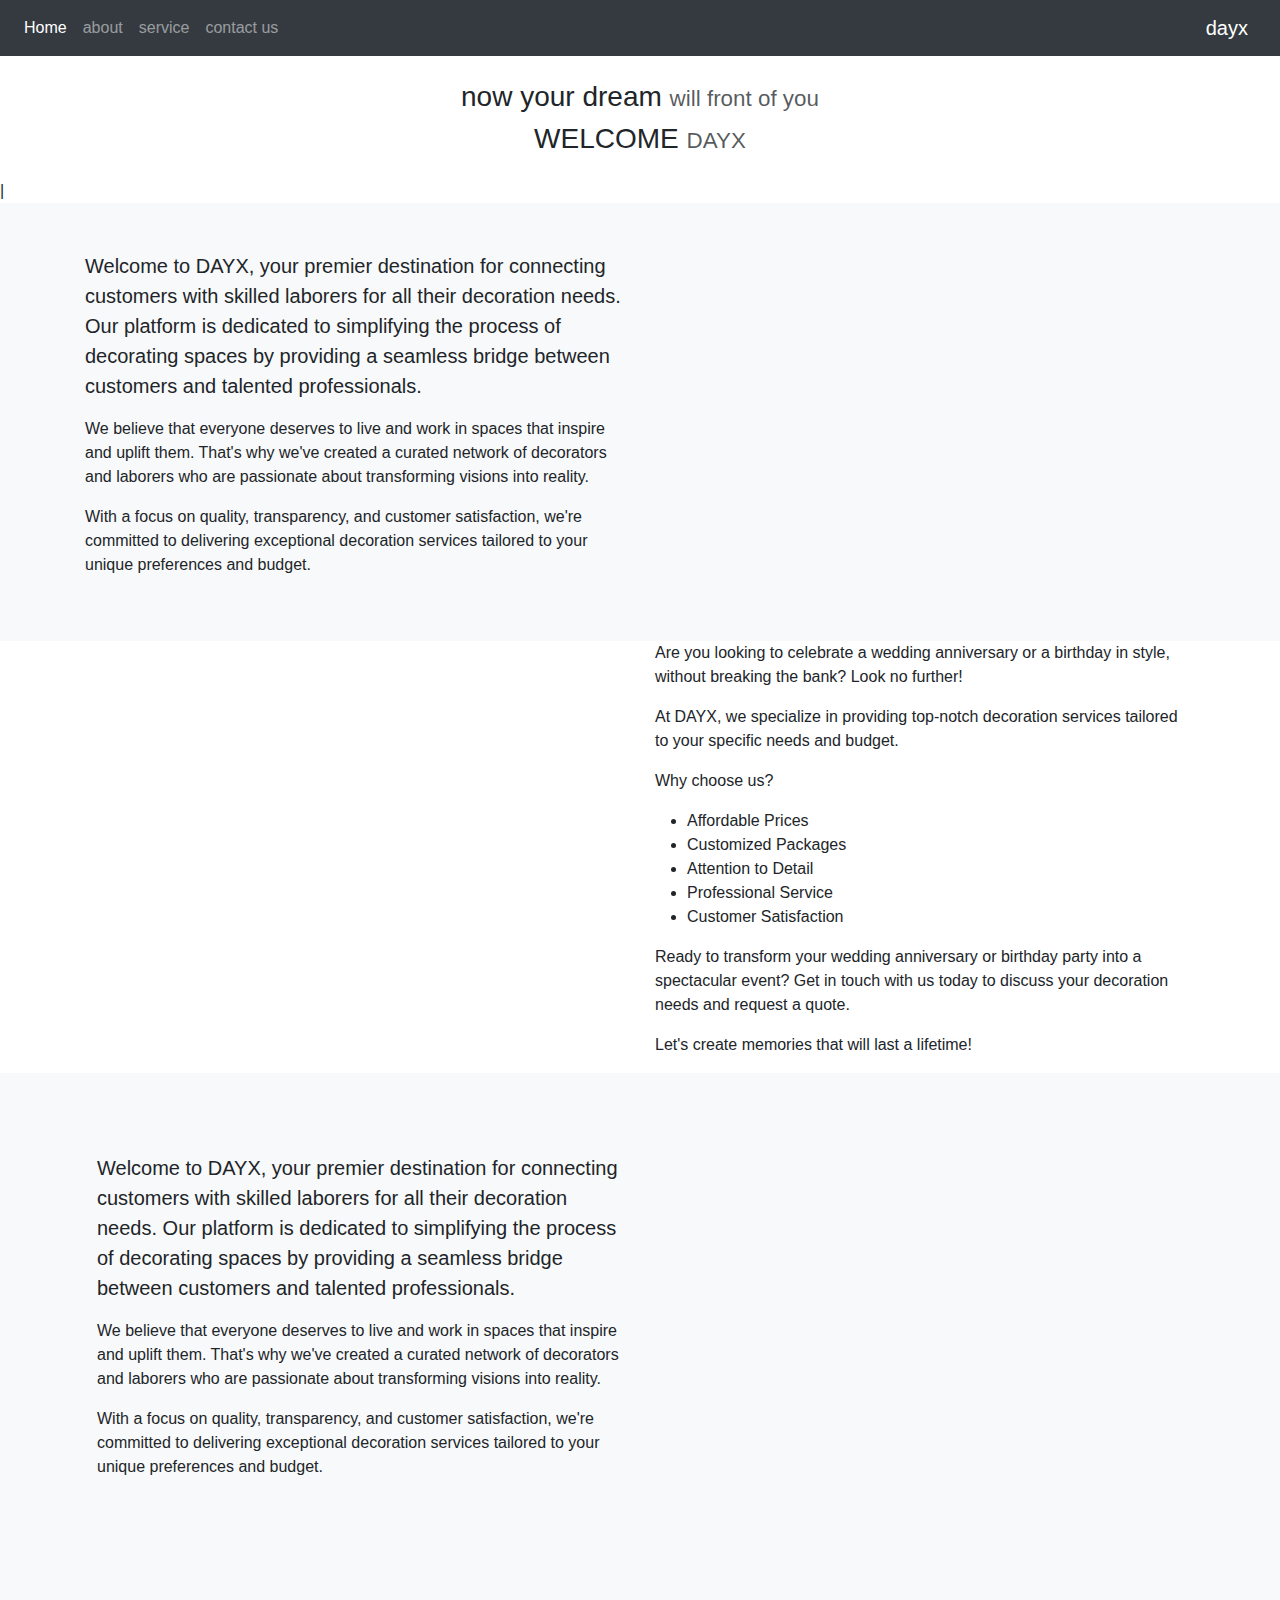
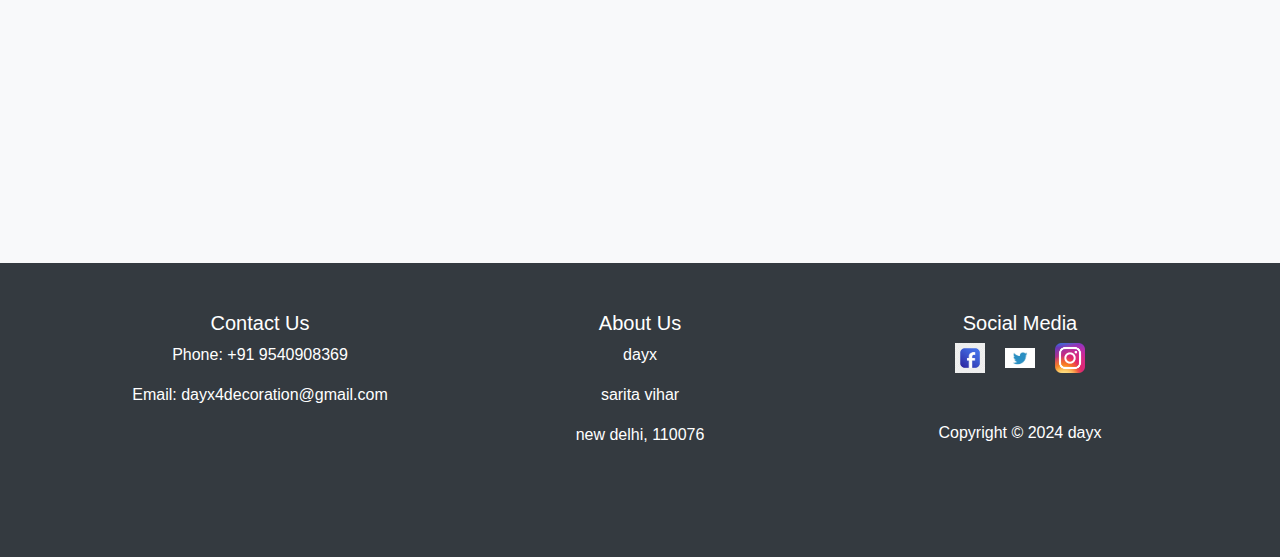
<file: about.html>
<!DOCTYPE html>
<html lang="en">
<head>
    <meta charset="UTF-8">
    <meta name="viewport" content="width=device-width, initial-scale=1.0">
    <title>Document</title>
    <link href="https://cdn.jsdelivr.net/npm/bootstrap@5.3.3/dist/css/bootstrap.min.css" rel="stylesheet" integrity="sha384-QWTKZyjpPEjISv5WaRU9OFeRpok6YctnYmDr5pNlyT2bRjXh0JMhjY6hW+ALEwIH" crossorigin="anonymous">
    <link href="https://maxcdn.bootstrapcdn.com/bootstrap/4.5.2/css/bootstrap.min.css" rel="stylesheet">
    <!-- <link rel="stylesheet" href="style.css"> -->
</head>
<body>
    <nav class="navbar navbar-expand-lg navbar-dark bg-dark">
          
          <button class="navbar-toggler" type="button" data-bs-toggle="collapse" data-bs-target="#navbarSupportedContent" aria-controls="navbarSupportedContent" aria-expanded="false" aria-label="Toggle navigation">
            <span class="navbar-toggler-icon"></span>
          </button>
          <div class="collapse navbar-collapse" id="navbarSupportedContent">
            <ul class="navbar-nav me-auto mb-2 mb-lg-0">
              <li class="nav-item">
                <a class="nav-link active" aria-current="page" href="index.html">Home</a>
              </li>
              <li class="nav-item">
                <a class="nav-link" href="about.html">about</a>
              </li>
              <li class="nav-item">
                <a class="nav-link" href="service.html">service</a>
              </li>
              <li class="nav-item">
                <a class="nav-link" href="#">contact us</a>
              </li>
            </ul>
            <a class="navbar-brand" href="#">dayx</a>
          </div>
        </div>
    </nav>
    


      <!-- <div class="wrapper">
        <div class="static-txt"> start with us</div>
        <ul class="dynamic-txts">
          <li><span>party decoration</span></li>
          <li><span>wedding decoration</span></li>
          <li><span>anniversary decoration</span></li>
          <li><span>birthday decoration</span></li>

        </ul>
      <!-- </div> -->
      <div class="text-center my-4">
        <h3>
          now your dream 
          <small class="text-body-secondary" > will front of you</small>
        </h3>
        <h3>
            WELCOME
            <small class="text-body-secondary" >DAYX</small>
          </h3>

      </div>


      <span class="text-purple-700 dark:text-purple-600"></span>
      <span class="typed-cursor typed-cursor--blink" aria-hidden="true">|</span> 

      <!-- ---------------------------------------------------------------------1st coloumn -->
      <!-- <div class="row g-0 bg-body-secondary position-relative">
        <div class="col-md-6 mb-md-0 p-md-4">
          <img src="..." class="w-100" alt="...">
        </div>
        <div class="col-md-6 p-4 ps-md-0">
          <h5 class="mt-0">Columns with stretched link</h5>
          <p>Another instance of placeholder content for this other custom component. It is intended to mimic what some real-world content would look like, and we're using it here to give the component a bit of body and size.</p>
        </div>
      </div> -->
      <section id="about" class="bg-light py-5">
        <div class="container">
          <div class="row">
            <div class="col-lg-6">
            
              <p class="lead">Welcome to DAYX, your premier destination for connecting customers with skilled laborers for all their decoration needs. Our platform is dedicated to simplifying the process of decorating spaces by providing a seamless bridge between customers and talented professionals.</p>
              <p>We believe that everyone deserves to live and work in spaces that inspire and uplift them. That's why we've created a curated network of decorators and laborers who are passionate about transforming visions into reality.</p>
              <p>With a focus on quality, transparency, and customer satisfaction, we're committed to delivering exceptional decoration services tailored to your unique preferences and budget.</p>
            </div>
            <div class="col-lg-6">
              <div class="embed-responsive embed-responsive-16by9">
               
              </div>
            </div>
          </div>
        </div>
      </section>

      <div class="container">
        <div class="row">
          <div class="col-lg-6 offset-lg-6">
           
            <p class="text-left">Are you looking to celebrate a wedding anniversary or a birthday in style, without breaking the bank? Look no further!</p>
            <p class="text-left">At DAYX, we specialize in providing top-notch decoration services tailored to your specific needs and budget.</p>
            <p class="text-left">Why choose us?</p>
            <ul class="text-left">
              <li>Affordable Prices</li>
              <li>Customized Packages</li>
              <li>Attention to Detail</li>
              <li>Professional Service</li>
              <li>Customer Satisfaction</li>
            </ul>
            <p class="text-left">Ready to transform your wedding anniversary or birthday party into a spectacular event? Get in touch with us today to discuss your decoration needs and request a quote.</p>
            <p class="text-left">Let's create memories that will last a lifetime!</p>
          </div>
        </div>
      </div>


      <section id="about" class="bg-light py-3">
        <div class="container">
          <div class="row">
            <div class="col-lg-100">
             
              <p class="lead"><section id="about" class="bg-light py-5">
                <div class="container">
                  <div class="row">
                    <div class="col-lg-6">
                      <p class="lead">Welcome to DAYX, your premier destination for connecting customers with skilled laborers for all their decoration needs. Our platform is dedicated to simplifying the process of decorating spaces by providing a seamless bridge between customers and talented professionals.</p>
                      <p>We believe that everyone deserves to live and work in spaces that inspire and uplift them. That's why we've created a curated network of decorators and laborers who are passionate about transforming visions into reality.</p>
                      <p>With a focus on quality, transparency, and customer satisfaction, we're committed to delivering exceptional decoration services tailored to your unique preferences and budget.</p>
                    </div>
                    <div class="col-lg-6">
                      <div class="embed-responsive embed-responsive-16by9">
                        <!-- You can add a video or image slider here to showcase your work or team -->
                      
                      </div>
                    </div>
                  </div>
                </div>
              </section>
            </div>
            <div class="col-lg-6">
              <div class="embed-responsive embed-responsive-16by9">
                <!-- You can add a video or image slider here to showcase your work or team -->
                <!-- Example: -->
                <!-- <iframe class="embed-responsive-item" src="https://www.youtube.com/embed/VIDEO_ID" allowfullscreen></iframe> -->
              </div>
            </div>
          </div>
        </div>
      </section>
      <!-- <footer class="bg-dark text-white text-center py-5">
        <div class="container">
        
          <p>Copyright &copy; 2024 dayx</p>
        </div>
        
      </footer> -->
      <!-- <footer class="bg-dark text-white text-center py-5">
        <div class="container">
          <div class="row">
            <div class="col-md-4">
              <h5>Contact Us</h5>
              <p>Phone: +91 9540908369</p>
              <p>Email: <EMAIL>dayx4decoration@gmail.com</p>
            </div>
            <div class="col-md-4">
              <h5>About Us</h5>
              <p>dayx</p>
              <p>sarita vihar</p>
              <p>new delhi, 110076</p>
            </div>
            <div class="col-md-4">
              <h5>Social Media</h5>
              <a class="btn btn-primary btn-sm" href="https://www.facebook.com" role="button">
                <i class="fab fa-facebook-f"></i>
              </a>
              <a class="btn btn-primary btn-sm" href="https://www.twitter.com" role="button">
                <i class="fab fa-twitter"></i>
              </a>
              <a class="btn btn-primary btn-sm" href="https://www.instagram.com" role="button">
                <i class="fab fa-instagram"></i>
                
              </a>
            </div>
          </div>
          \

          
        </div>
      </footer> -->
      <footer class="bg-dark text-white text-center py-5">
        <div class="container">
          <div class="row">
            <div class="col-md-4">
              <h5>Contact Us</h5>
              <p>Phone: +91 9540908369</p>
              <p>Email: <EMAIL>dayx4decoration@gmail.com
              </p>
            </div>
            <div class="col-md-4">
              <h5>About Us</h5>
              <p>dayx</p>
              <p>sarita vihar</p>
              <p>new delhi, 110076</p>
            </div>
            <div class="col-md-4">
              <h5>Social Media</h5>
              <a class="primary btn-sm" href="https://www.facebook.com" role="button">
                <img src="facebook.avif" alt="Facebook" width="30">
              </a>
              <a class="primary btn-sm" href="https://www.twitter.com" role="button">
                <img src="twitter.webp" alt="Twitter" width="30">
              </a>
              <a class="primary btn-sm" href="https://www.instagram.com/dayx4decuration/" role="button">
                <img src="Instagram.png" alt="Instagram" width="30">
              </a>
               <footer class="bg-dark text-white text-center py-5">
        <div class="container">
        
          <p>Copyright &copy; 2024 dayx</p>
        </div>
        
      </footer>
            </div>
          </div>
        </div>
      </footer>
    </div>
    

      <script src="https://cdn.jsdelivr.net/npm/bootstrap@5.3.3/dist/js/bootstrap.bundle.min.js" integrity="sha384-YvpcrYf0tY3lHB60NNkmXc5s9fDVZLESaAA55NDzOxhy9GkcIdslK1eN7N6jIeHz" crossorigin="anonymous"></script>
      <script src="https://ajax.googleapis.com/ajax/libs/jquery/3.5.1/jquery.min.js"></script>
  <script src="https://cdnjs.cloudflare.com/ajax/libs/popper.js/1.16.0/umd/popper.min.js"></script>
  <script src="https://maxcdn.bootstrapcdn.com/bootstrap/4.5.2/js/bootstrap.min.js"></script>
</body>

</html>
</file>
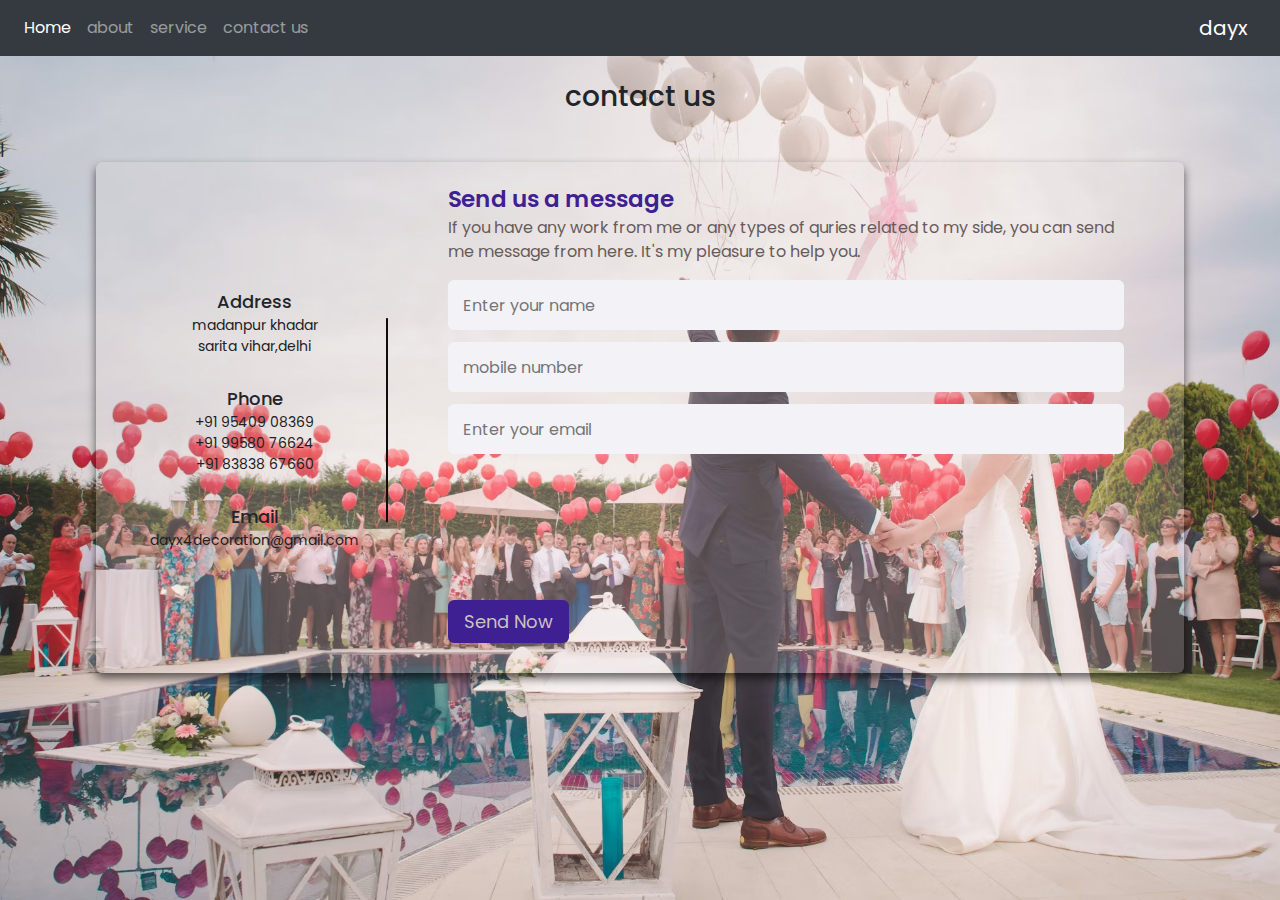
<file: contect.html>
<!DOCTYPE html>
<html lang="en">
<head>
    <meta charset="UTF-8">
    <meta name="viewport" content="width=device-width, initial-scale=1.0">
    <title>Document</title>
    <link href="https://cdn.jsdelivr.net/npm/bootstrap@5.3.3/dist/css/bootstrap.min.css" rel="stylesheet" integrity="sha384-QWTKZyjpPEjISv5WaRU9OFeRpok6YctnYmDr5pNlyT2bRjXh0JMhjY6hW+ALEwIH" crossorigin="anonymous">
    <link href="https://maxcdn.bootstrapcdn.com/bootstrap/4.5.2/css/bootstrap.min.css" rel="stylesheet">
    <link rel="stylesheet" href="contect.css">
</head>
<body>
    <nav class="navbar navbar-expand-lg navbar-dark bg-dark">
          
          <button class="navbar-toggler" type="button" data-bs-toggle="collapse" data-bs-target="#navbarSupportedContent" aria-controls="navbarSupportedContent" aria-expanded="false" aria-label="Toggle navigation">
            <span class="navbar-toggler-icon"></span>
          </button>
          <div class="collapse navbar-collapse" id="navbarSupportedContent">
            <ul class="navbar-nav me-auto mb-2 mb-lg-0">
              <li class="nav-item">
                <a class="nav-link active" aria-current="page" href="index.html">Home</a>
              </li>
              <li class="nav-item">
                <a class="nav-link" href="about.html">about</a>
              </li>
              <li class="nav-item">
                <a class="nav-link" href="service.html">service</a>
              </li>
              <li class="nav-item">
                <a class="nav-link" href="contect.html">contact us</a>
              </li>
            </ul>
            <a class="navbar-brand" href="#">dayx</a>
          </div>
        </div>
    </nav>
    


      <!-- <div class="wrapper">
        <div class="static-txt"> start with us</div>
        <ul class="dynamic-txts">
          <li><span>party decoration</span></li>
          <li><span>wedding decoration</span></li>
          <li><span>anniversary decoration</span></li>
          <li><span>birthday decoration</span></li>

        </ul>
      <!-- </div> -->
      <div class="text-center my-4">
        <h3>
            contact us
            <small class="text-body-secondary" ></small>
          </h3>
      </div>


      <span class="text-purple-700 dark:text-purple-600"></span>
      <span class="typed-cursor typed-cursor--blink" aria-hidden="true">|</span> 
      <div class="container">
        <div class="content">
          <div class="left-side">
            <div class="address details">
              <i class="fas fa-map-marker-alt"></i>
              <div class="topic">Address</div>
              <div class="text-one">madanpur khadar</div>
              <div class="text-two">sarita vihar,delhi</div>
            </div>
            <div class="phone details">
              <i class="fas fa-phone-alt"></i>
              <div class="topic">Phone</div>
              <div class="text-one">+91 95409 08369</div>
              <div class="text-two">+91 99580 76624</div>
              <div class="text-two">+91 83838 67660</div>

            </div>
            <div class="email details">
              <i class="fas fa-envelope"></i>
              <div class="topic">Email</div>
              <div class="text-one">dayx4decoration@gmail.com</div>
            </div>
          </div>
          <div class="right-side">
            <div class="topic-text">Send us a message</div>
            <p>If you have any work from me or any types of quries related to my side, you can send me message from here. It's my pleasure to help you.</p>
          <form action="#">
            <div class="input-box">
              <input type="text" placeholder="Enter your name">
            </div>
            <div class="input-box">
              <input type="text" placeholder="mobile number">
            </div>
            <div class="input-box">
              <input type="text" placeholder="Enter your email">
            </div>
            <div class="input-box message-box">
              
            </div>
            <div class="button">
              <input type="button" value="Send Now" >
            </div>
          </form>
        </div>
        </div>
      </div>

     
   

      <script src="https://cdn.jsdelivr.net/npm/bootstrap@5.3.3/dist/js/bootstrap.bundle.min.js" integrity="sha384-YvpcrYf0tY3lHB60NNkmXc5s9fDVZLESaAA55NDzOxhy9GkcIdslK1eN7N6jIeHz" crossorigin="anonymous"></script>
      <script src="https://ajax.googleapis.com/ajax/libs/jquery/3.5.1/jquery.min.js"></script>
  <script src="https://cdnjs.cloudflare.com/ajax/libs/popper.js/1.16.0/umd/popper.min.js"></script>
  <script src="https://maxcdn.bootstrapcdn.com/bootstrap/4.5.2/js/bootstrap.min.js"></script>
</body>

</html>
</file>
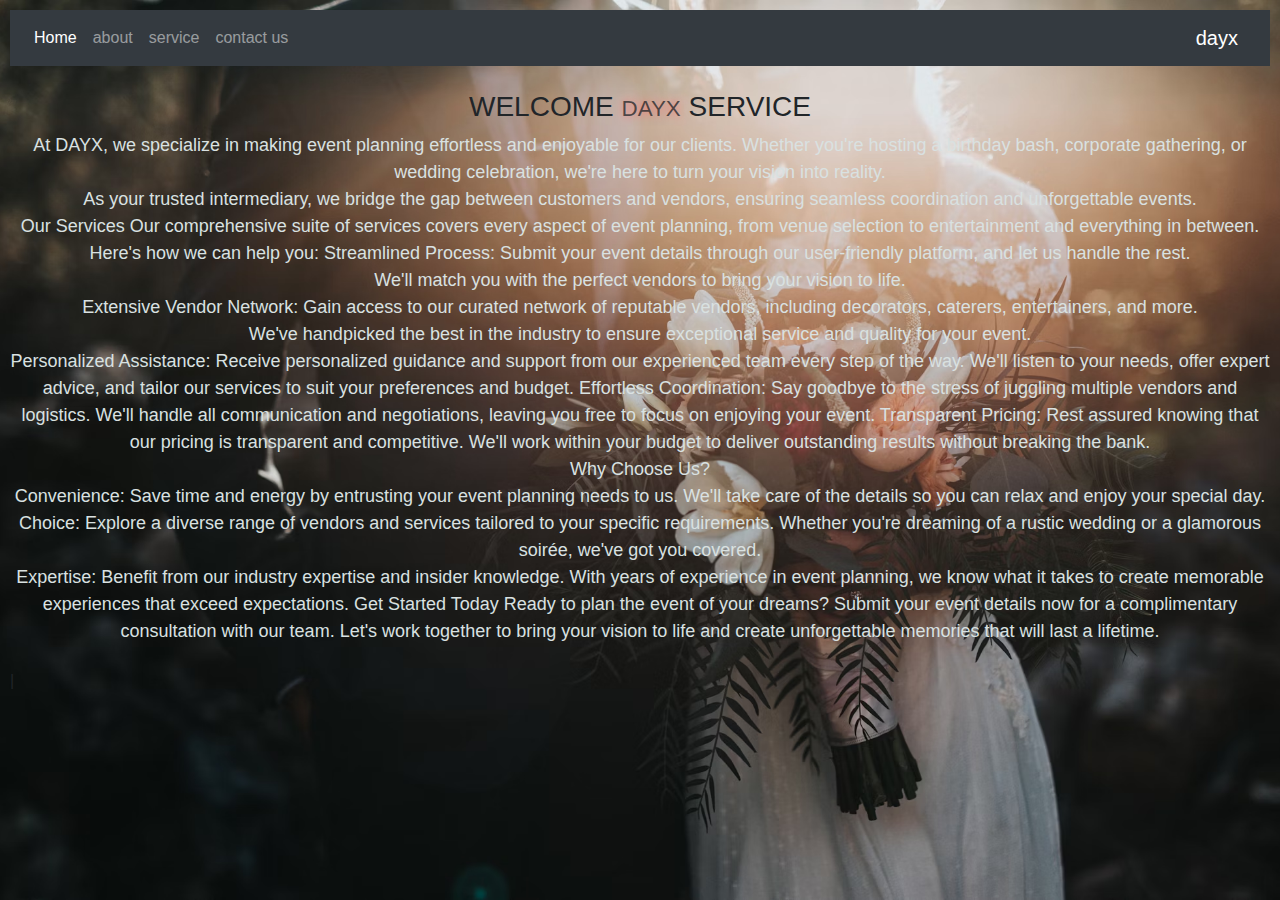
<file: service.html>
<!DOCTYPE html>
<html lang="en">
<head>
    <meta charset="UTF-8">
    <meta name="viewport" content="width=device-width, initial-scale=1.0">
    <title>Document</title>
    <link href="https://cdn.jsdelivr.net/npm/bootstrap@5.3.3/dist/css/bootstrap.min.css" rel="stylesheet" integrity="sha384-QWTKZyjpPEjISv5WaRU9OFeRpok6YctnYmDr5pNlyT2bRjXh0JMhjY6hW+ALEwIH" crossorigin="anonymous">
    <link href="https://maxcdn.bootstrapcdn.com/bootstrap/4.5.2/css/bootstrap.min.css" rel="stylesheet">
    <link rel="stylesheet" href="service.css">
    
</head>
<body>
    <nav class="navbar navbar-expand-lg navbar-dark bg-dark">
          
          <button class="navbar-toggler" type="button" data-bs-toggle="collapse" data-bs-target="#navbarSupportedContent" aria-controls="navbarSupportedContent" aria-expanded="false" aria-label="Toggle navigation">
            <span class="navbar-toggler-icon"></span>
          </button>
          <div class="collapse navbar-collapse" id="navbarSupportedContent">
            <ul class="navbar-nav me-auto mb-2 mb-lg-0">
              <li class="nav-item">
                <a class="nav-link active" aria-current="page" href="index.html">Home</a>
              </li>
              <li class="nav-item">
                <a class="nav-link" href="about.html">about</a>
              </li>
              <li class="nav-item">
                <a class="nav-link" href="service.html">service</a>
              </li>
              <li class="nav-item">
                <a class="nav-link" href="contect.html">contact us</a>
              </li>
            </ul>
            <a class="navbar-brand" href="#">dayx</a>
          </div>
        </div>
    </nav>
    


      <!-- <div class="wrapper">
        <div class="static-txt"> start with us</div>
        <ul class="dynamic-txts">
          <li><span>party decoration</span></li>
          <li><span>wedding decoration</span></li>
          <li><span>anniversary decoration</span></li>
          <li><span>birthday decoration</span></li>

        </ul>
      <!-- </div> -->
      <div class="text-center my-4">
        <h3>
            WELCOME
            <small class="text-body-secondary" >DAYX</small>
            SERVICE
          </h3>
          <p> At DAYX, we specialize in making event planning effortless and enjoyable for our clients. Whether you're hosting a birthday bash, corporate gathering, or wedding celebration, we're here to turn your vision into reality.</br> As your trusted intermediary, we bridge the gap between customers and vendors, ensuring seamless coordination and unforgettable events.</br> 
            Our Services
            Our comprehensive suite of services covers every aspect of event planning, from venue selection to entertainment and everything in between.</br> Here's how we can help you:
            
            Streamlined Process: Submit your event details through our user-friendly platform, and let us handle the rest. </br>We'll match you with the perfect vendors to bring your vision to life.</br>
            
            Extensive Vendor Network: Gain access to our curated network of reputable vendors, including decorators, caterers, entertainers, and more.</br> We've handpicked the best in the industry to ensure exceptional service and quality for your event.</br>
            
            Personalized Assistance: Receive personalized guidance and support from our experienced team every step of the way. We'll listen to your needs, offer expert advice, and tailor our services to suit your preferences and budget.
            
            Effortless Coordination: Say goodbye to the stress of juggling multiple vendors and logistics. We'll handle all communication and negotiations, leaving you free to focus on enjoying your event.
            
            Transparent Pricing: Rest assured knowing that our pricing is transparent and competitive. We'll work within your budget to deliver outstanding results without breaking the bank.</br>
            
            Why Choose Us?</br>
            
            Convenience: Save time and energy by entrusting your event planning needs to us. We'll take care of the details so you can relax and enjoy your special day.
            
            Choice: Explore a diverse range of vendors and services tailored to your specific requirements. Whether you're dreaming of a rustic wedding or a glamorous soirée, we've got you covered.</br>
            
            Expertise: Benefit from our industry expertise and insider knowledge. With years of experience in event planning, we know what it takes to create memorable experiences that exceed expectations.
            
            Get Started Today
            
            Ready to plan the event of your dreams? Submit your event details now for a complimentary consultation with our team. Let's work together to bring your vision to life and create unforgettable memories that will last a lifetime.</p>
      </div>


      <span class="text-purple-700 dark:text-purple-600"></span>
      <span class="typed-cursor typed-cursor--blink" aria-hidden="true">|</span> 

      <!-- ---------------------------------------------------------------------1st coloumn -->
      <!-- <div class="row g-0 bg-body-secondary position-relative">
        <div class="col-md-6 mb-md-0 p-md-4">
          <img src="..." class="w-100" alt="...">
        </div>
        <div class="col-md-6 p-4 ps-md-0">
          <h5 class="mt-0">Columns with stretched link</h5>
          <p>Another instance of placeholder content for this other custom component. It is intended to mimic what some real-world content would look like, and we're using it here to give the component a bit of body and size.</p>
        </div>
      </div> -->

   

      <script src="https://cdn.jsdelivr.net/npm/bootstrap@5.3.3/dist/js/bootstrap.bundle.min.js" integrity="sha384-YvpcrYf0tY3lHB60NNkmXc5s9fDVZLESaAA55NDzOxhy9GkcIdslK1eN7N6jIeHz" crossorigin="anonymous"></script>
      <script src="https://ajax.googleapis.com/ajax/libs/jquery/3.5.1/jquery.min.js"></script>
  <script src="https://cdnjs.cloudflare.com/ajax/libs/popper.js/1.16.0/umd/popper.min.js"></script>
  <script src="https://maxcdn.bootstrapcdn.com/bootstrap/4.5.2/js/bootstrap.min.js"></script>
</body>

</html>
</file>
<file: style.css>
@import url('https://fonts.googleapis.com/css2?family=Poppins:wght@200;300;400;500;600;700&display=swap');
*{
  margin: 0;
  padding: 0;
  box-sizing: border-box;
  font-family: 'Poppins', sans-serif;
}
/* body{
  display: flex;
  align-items: center;
  justify-content: center;
  min-height: 100vh;
  background: #343F4F;
} */
.wrapper{
  display: flex;
}
.wrapper .static-txt{
  color: #ffffff;
  font-size: 60px;
  font-weight: 400;
}
.wrapper .dynamic-txts{
  margin-left: 15px;
  height: 90px;
  line-height: 90px;
  overflow: hidden;
}
.dynamic-txts li{
  list-style: none;
  color: #ff006a;
  font-size: 60px;
  font-weight: 500;
  position: relative;
  top: 0;
  animation: slide 12s steps(4) infinite;
}
@keyframes slide {
  100%{
    top: -360px;
  }
}
.dynamic-txts li span{
  position: relative;
  margin: 5px 0;
  line-height: 90px;
}
.dynamic-txts li span::after{
  content: "";
  position: absolute;
  left: 0;
  height: 100%;
  width: 100%;
  background: #fdfeff;
  border-left: 2px solid #fcf8f8;
  animation: typing 3s steps(10) infinite;
}
@keyframes typing {
  40%, 60%{
    left: calc(100% + 30px);
  }
  100%{
    left: 0;
  }
}
</file>
<file: contect.css>
/* Google Font CDN Link */
@import url('https://fonts.googleapis.com/css2?family=Poppins:wght@200;300;400;500;600;700&display=swap');
*{
  margin: 0;
  padding: 0;
  box-sizing: border-box;
  font-family: "Poppins" , sans-serif;
}
 body{
  min-height: 100vh;
  width: 100%;
  background-image: url("contect.avif");
  background-repeat: no-repeat;
  background-size: cover;

} 
.container{
  width: 85%;
background: rgba(228, 222, 222, 0.2);
  border-radius: 6px;
  padding: 20px 60px 30px 40px;
  box-shadow: 0 5px 10px rgba(0, 0, 0, 0.6);
}
.container .content{
  display: flex;
  align-items: center;
  justify-content: space-between;
}
.container .content .left-side{
  width: 25%;
  height: 100%;
  display: flex;
  flex-direction: column;
  align-items: center;
  justify-content: center;
  margin-top: 15px;
  position: relative;
}
.content .left-side::before{
  content: '';
  position: absolute;
  height: 70%;
  width: 2px;
  right: -15px;
  top: 50%;
  transform: translateY(-50%);
  background: #0e0e0e;
}
.content .left-side .details{
  margin: 14px;
  text-align: center;
}
.content .left-side .details i{
  font-size: 30px;
  color: #3e2093;
  margin-bottom: 10px;
}
.content .left-side .details .topic{
  font-size: 18px;
  font-weight: 500;
}
.content .left-side .details .text-one,
.content .left-side .details .text-two{
  font-size: 14px;
  color: #202024;
}
.container .content .right-side{
  width: 75%;
  margin-left: 75px;
}
.content .right-side .topic-text{
  font-size: 23px;
  font-weight: 600;
  color: #3e2093;
}
.right-side .input-box{
  height: 50px;
  width: 100%;
  margin: 12px 0;
}
.right-side .input-box input,
.right-side .input-box textarea{
  height: 100%;
  width: 100%;
  border: none;
  outline: none;
  font-size: 16px;
  background: #f3f3f7;
  border-radius: 6px;
  padding: 0 15px;
  resize: none;
}
.right-side .message-box{
  min-height: 110px;
}
.right-side .input-box textarea{
  padding-top: 6px;
}
.right-side .button{
  display: inline-block;
  margin-top: 12px;
}
.right-side .button input[type="button"]{
  color: #c7c3c3;
  font-size: 18px;
  outline: none;
  border: none;
  padding: 8px 16px;
  border-radius: 6px;
  background: #3e2093;
  cursor: pointer;
  transition: all 0.3s ease;
}
.button input[type="button"]:hover{
  background: #d4d1de;
}

@media (max-width: 950px) {
  .container{
    width: 90%;
    padding: 30px 40px 40px 35px ;
  }
  .container .content .right-side{
   width: 75%;
   margin-left: 55px;
}
}
@media (max-width: 820px) {
  .container{
    margin: 40px 0;
    height: 100%;
  }
  .container .content{
    flex-direction: column-reverse;
  }
 .container .content .left-side{
   width: 100%;
   flex-direction: row;
   margin-top: 40px;
   justify-content: center;
   flex-wrap: wrap;
 }
 .container .content .left-side::before{
   display: none;
 }
 .container .content .right-side{
   width: 100%;
   margin-left: 0;
 }
}
p{
  color: rgb(102, 91, 91);
}
p:hover{
  color: #fff;
}
</file>
<file: service.css>
*{
    padding: 0%;
    margin: 0%;
  }
  .text-body-secondary{
    text-align: center;
   text-shadow: 0 0 10px rgb(255, 114, 114);
  }
  .text-body-secondary:hover{
    font-size: 30px;
  
    
  }
  
  p{
    color: rgb(217, 225, 225);
    font: bold 8px;
    font-size: 10px;
    font: justify;

    text-align: center;
    font-weight: 100;
    font-family: Arial, Helvetica, sans-serif;
    font-size: 18px;
    transition: font-size 2s;
    
  }
  body {
    background-image: url("white2.avif");
    background-repeat: no-repeat;
  background-size: cover;
  background-position: center;
  background-attachment: fixed;
  background-color: rgba(231, 217, 217, 0.3);
  padding: 10px;
  margin: 0px;
  border-radius: 10px;
position: relative;
  }
</file>
